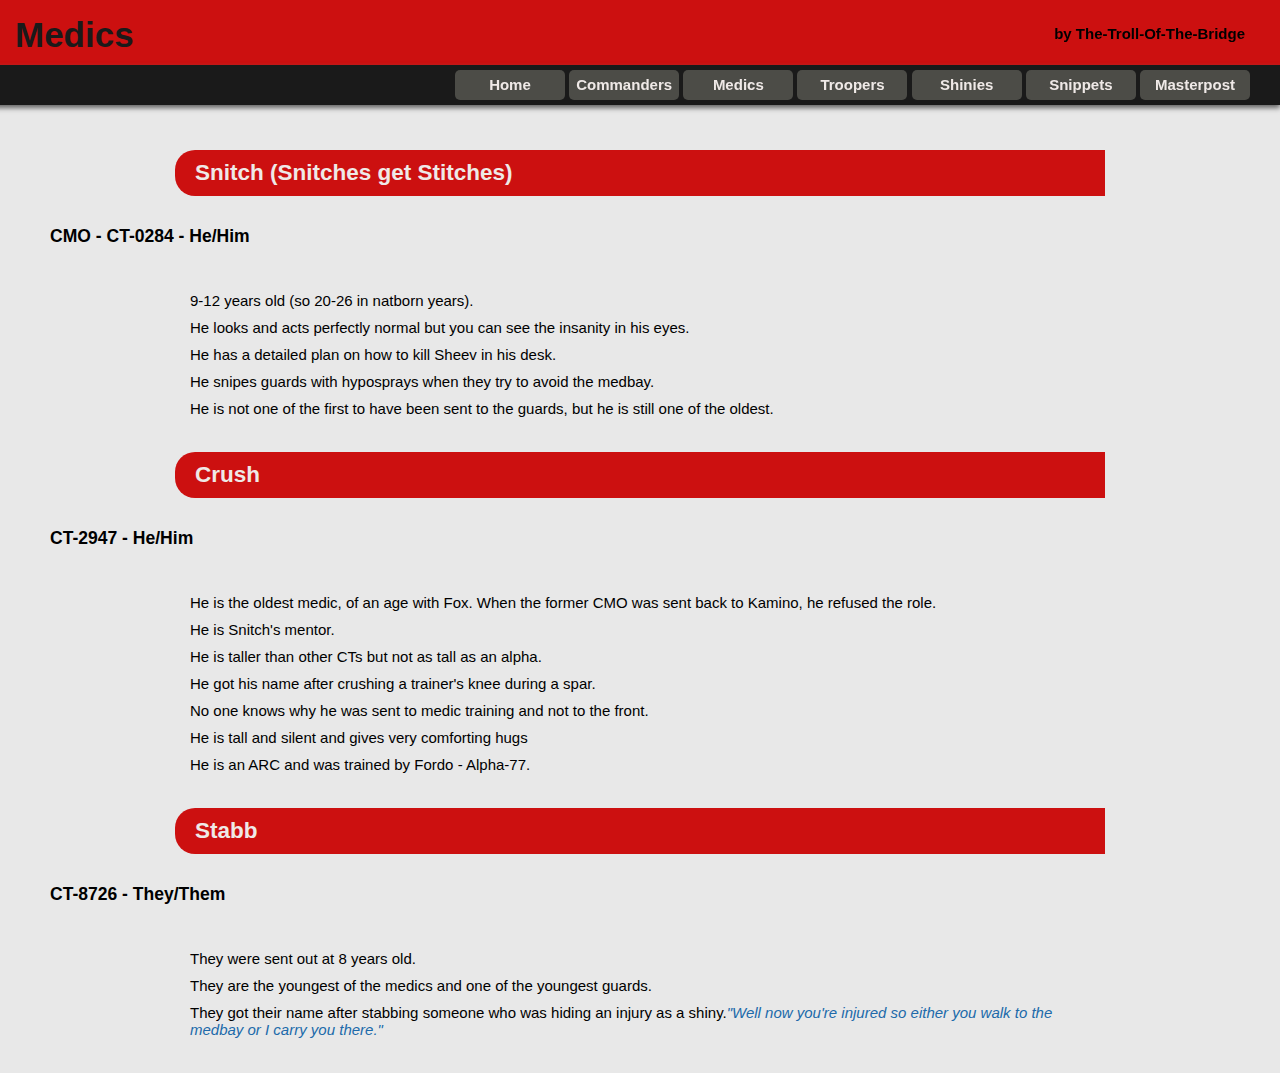
<file: exo1_page1.html>
<!DOCTYPE html>
<html>
	<head>
		<title>Coruscant Guard</title>
		<meta charset="utf-8">
		<link rel="stylesheet" type="text/css" href="exo1_styles2.css"/>
	</head>
	<body>
		<ul class="menu">
		<li><a href="index.html">Home</a></li>
		<li><a href="exo1_page5.html">Commanders</a></li>
		<li><a href="exo1_page1.html">Medics</a></li>
		<li><a href="exo1_page2.html.bak">Troopers</a></li>
		<li><a href="exo1_page3.html">Shinies</a></li>
		<li><a href="exo1_page6.html">Snippets</a></li>
		<li><a href="exo1_page4.html.bak">Masterpost</a></li>
		</ul>
	<h1>Medics</h1>
	<h2>Snitch (Snitches get Stitches)</h2>
	<h3>CMO - CT-0284 - He/Him</h3>
	<p>The-Troll-Of-The-Bridge</p>
	<p>9-12 years old (so 20-26 in natborn years).</p>
	<p>He looks and acts perfectly normal but you can see the insanity in his eyes. </p>
	<p>He has a detailed plan on how to kill Sheev in his desk.</p>
	<p>He snipes guards with hyposprays when they try to avoid the medbay.</p>
	<p>He is not one of the first to have been sent to the guards, but he is still one of the oldest.</p>
	
	<h2 class="">Crush</h2>
	<h3 class="">CT-2947 - He/Him</h3>
<p>He is the oldest medic, of an age with Fox. When the former CMO was sent back to Kamino, he refused the role.
<p>He is Snitch's mentor.	<p>He is taller than other CTs but not as tall as an alpha.</p>
	<p>He got his name after crushing a trainer's knee during a spar.</p>
	<p>No one knows why he was sent to medic training and not to the front.</p>
	<p>He is tall and silent and gives very comforting hugs</p>
	<p>He is an ARC and was trained by Fordo - Alpha-77.</p>
	
	
	<h2>Stabb</h2>
	<h3>CT-8726 - They/Them</h3>
	<p>They were sent out at 8 years old.</p>
	<p>They are the youngest of the medics and one of the youngest guards.</p>
	<p>They got their name after stabbing someone who was hiding an injury as a shiny.<em>"Well now you're injured so either you walk to the medbay or I carry you there."</em></p>
	<p></p>
	<p></p>
	<p></p>
	
</body></html>
</file>
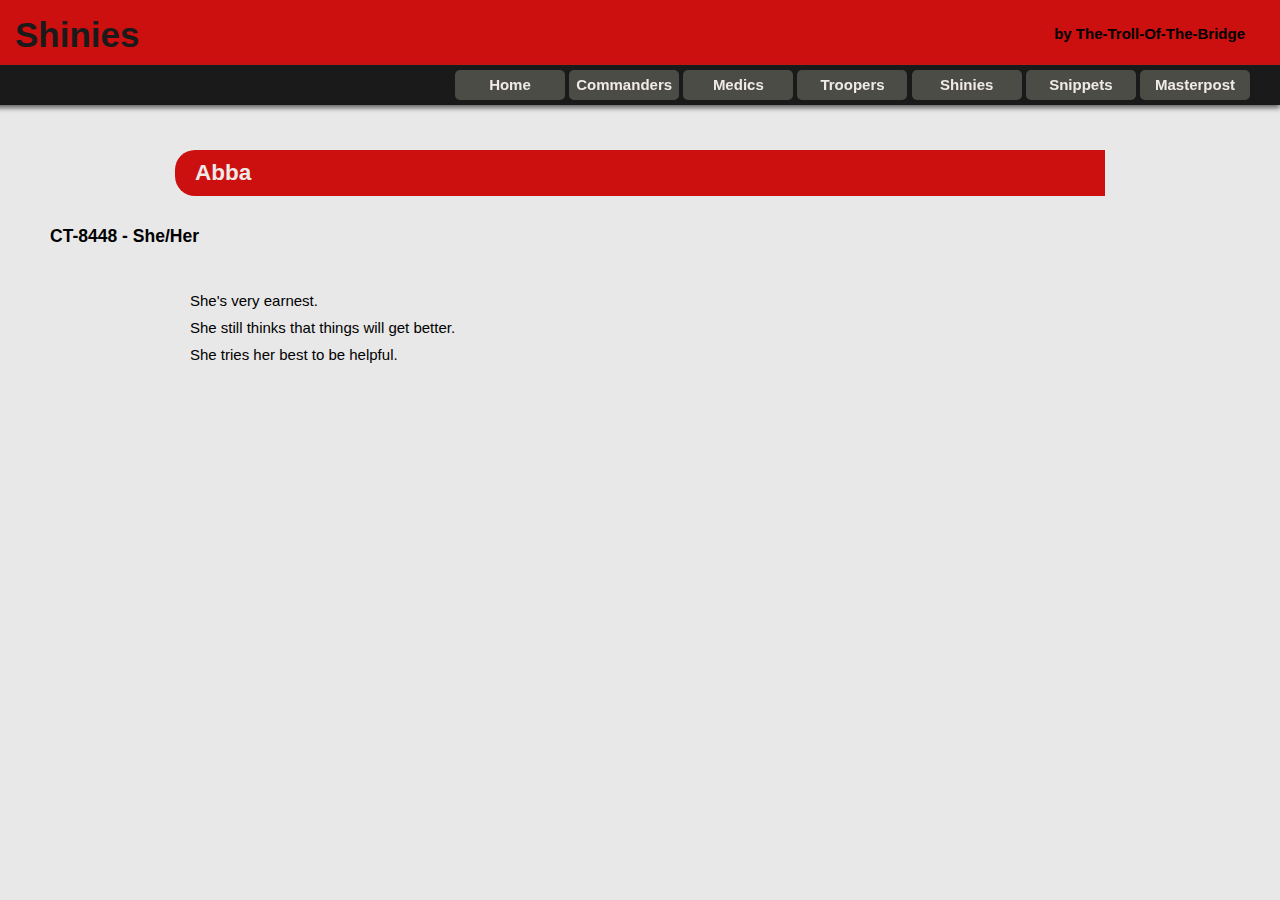
<file: exo1_page3.html>
<!DOCTYPE html>
<html>
	<head>
		<title>Coruscant Guard</title>
		<meta charset="utf-8">
		<link rel="stylesheet" type="text/css" href="exo1_styles2.css"/>
	</head>
	<body>
		<ul class="menu">
		<li><a href="index.html">Home</a></li>
		<li><a href="exo1_page5.html">Commanders</a></li>
		<li><a href="exo1_page1.html">Medics</a></li>
		<li><a href="exo1_page2.html.bak">Troopers</a></li>
		<li><a href="exo1_page3.html">Shinies</a></li>
		<li><a href="exo1_page6.html">Snippets</a></li>
		<li><a href="exo1_page4.html.bak">Masterpost</a></li>
		</ul>
	<h1>Shinies</h1>
	<p>The-Troll-Of-The-Bridge</p>
	<h2>Abba</h2>
	<h3>CT-8448 - She/Her</h3>
	<p>She's very earnest.</p>
	<p>She still thinks that things will get better.</p>
	<p>She tries her best to be helpful.</p>
	<p></p>
	<p></p>
	<p></p>
	</body>
	</html>
</file>
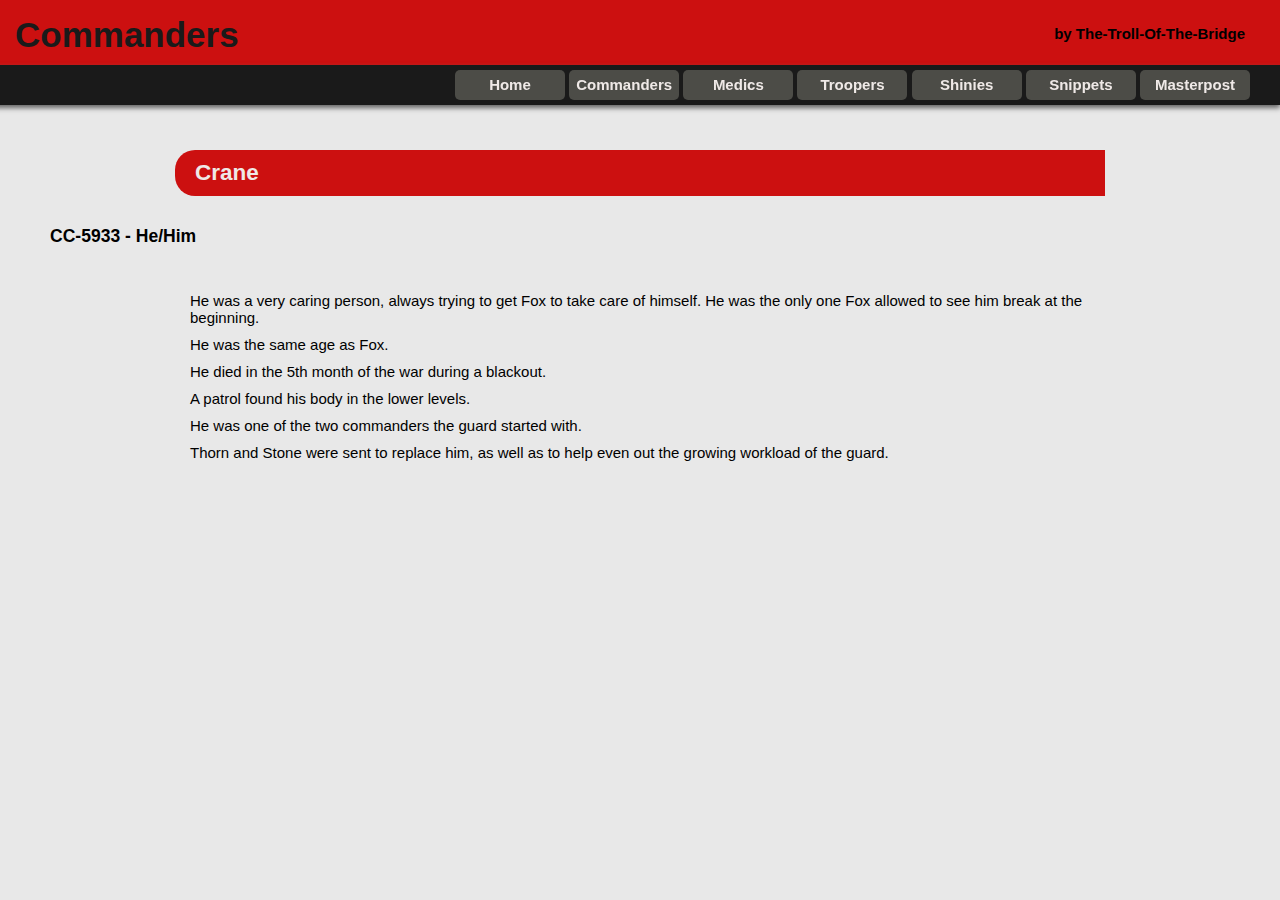
<file: exo1_page5.html>
<!DOCTYPE html>
<html>
	<head>
		<title>Coruscant Guard</title>
		<meta charset="utf-8">
		<link rel="stylesheet" type="text/css" href="exo1_styles2.css"/>
	</head>
	<body>
		<ul class="menu">
		<li><a href="index.html">Home</a></li>
		<li><a href="exo1_page5.html">Commanders</a></li>
		<li><a href="exo1_page1.html">Medics</a></li>
		<li><a href="exo1_page2.html.bak">Troopers</a></li>
		<li><a href="exo1_page3.html">Shinies</a></li>
		<li><a href="exo1_page6.html">Snippets</a></li>
		<li><a href="exo1_page4.html.bak">Masterpost</a></li>
		</ul>
	<h1>Commanders</h1>
	<p>The-Troll-Of-The-Bridge</p>
	<h2>Crane</h2>
	<h3>CC-5933 - He/Him</h3>
	<p>He was a very caring person, always trying to get Fox to take care of himself. He was the only one Fox allowed to see him break at the beginning.</p>
	<p>He was the same age as Fox.</p>
	<p>He died in the 5th month of the war during a blackout.</p>
	<p>A patrol found his body in the lower levels.</p>
	<p>He was one of the two commanders the guard started with.</p>
	<p>Thorn and Stone were sent to replace him, as well as to help even out the growing workload of the guard.</p>
	<p></p>
	<p></p>
	</body>
	</html>
</file>
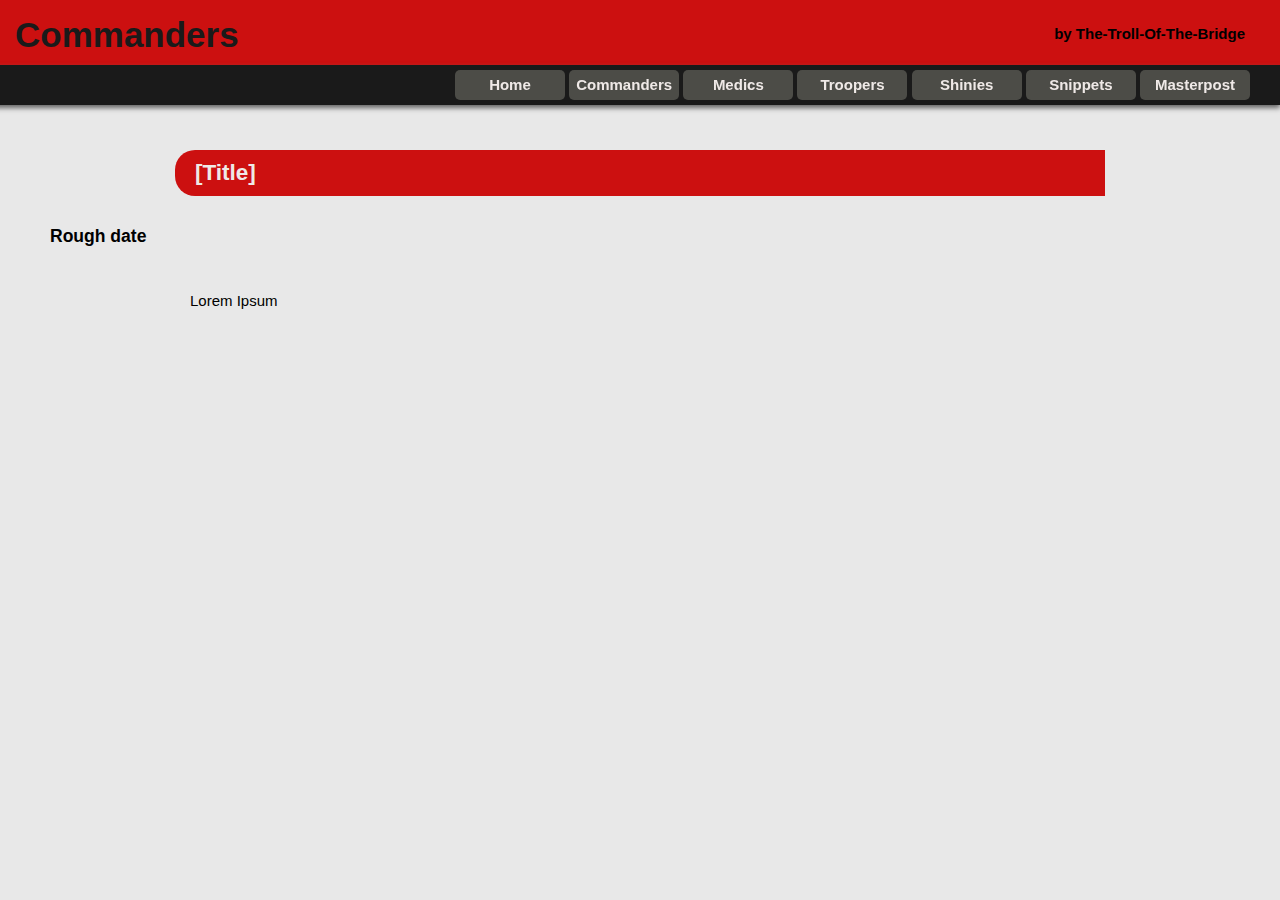
<file: exo1_page6.html>
<!DOCTYPE html>
<html>
	<head>
		<title>Coruscant Guard</title>
		<meta charset="utf-8">
		<link rel="stylesheet" type="text/css" href="exo1_styles2.css"/>
	</head>
	<body>
		<ul class="menu">
		<li><a href="index.html">Home</a></li>
		<li><a href="exo1_page5.html">Commanders</a></li>
		<li><a href="exo1_page1.html">Medics</a></li>
		<li><a href="exo1_page2.html.bak">Troopers</a></li>
		<li><a href="exo1_page3.html">Shinies</a></li>
		<li><a href="exo1_page6.html">Snippets</a></li>
		<li><a href="exo1_page4.html.bak">Masterpost</a></li>
		</ul>
	<h1>Commanders</h1>
	<p>The-Troll-Of-The-Bridge</p>
	<h2>[Title]</h2>
	<h3>Rough date</h3>
	<p>Lorem Ipsum</p>
	<p></p>
	<p></p>
	<p></p>
	<p></p>
	<p></p>
	</body>
	</html>
</file>
<file: exo1_styles2.css>
/* Paramètres par défaut pour l'ensemble de la page */

body {
	background-color: #e8e8e8 ;
	font-family: Arial;
	font-size: 15px;
	margin:150px 0px 0px 0px;
}


/* Premier paragraphe du document : cela correspond à votre nom */
p:first-of-type {
	text-align:center ;
	font-weight: bold ;
	font-size: 15px ;
	position: fixed ; 
	top: 20px ;
	right: 30px ;
	
}
p:first-of-type:before {
	content: 'by ' ;
}
/* Modification des balises de mise en valeur */
strong {
	color: #cc1010 ;
}
em {
	color: #206aaa;
}
p, h2, ul, ol  {
	max-width: 900px;
	margin: 0 auto ;	
}
/* Paragraphe par défaut */
p{
	padding:5px;
}
/* Titres de niveau 1 */
h1 {
	position: fixed;
	top: 0px;
	color: #1a1a1a;
	width: 100%;
	padding: 15px;
	background-color: #cc1010;
	height: 40px;
	font-size: 35px;
	margin:0px 0px 60px 0px;
}
/* Titres de niveau 2 */
h2 {
	color: #efe9e7;
	background-color: #cc1010 ;
	padding: 10px 10px 10px 20px;
	margin-bottom: 30px;
	margin-top: 30px;
	border-radius: 20px 0px 0px 20px ;
	animation-name: intro;
    animation-duration: 3s;
}
/* Titres de niveau 3 */
h3 {
	font-size: 18px
	color: #cc1010;
	padding: 0px 10px 10px 20px;
	margin-bottom: 30px;
	margin-top: 30px;
	margin-left: 30px;
	
}

@keyframes intro {
    from {background-color: #fff;color:#fff}
    to {background-color: #cc1010 ;color: #efe9e7;}
}
p a {
	border: #cc1010  1px solid ;
	padding: 8px 20px 8px 20px ; 
	color: 	#cc1010;
	border-radius: 5px;
   	text-decoration: none ;
	-webkit-transition-duration: 2s ; 
   	-webkit-transition-property : background-color color ;
   	transition-duration: 2s ; 
   	transition-property : background-color color ;
}
p a:hover {
	background-color: #4c4c47 ;
	color: #fff ;
}
/* Images du site */
img  {
	height: 220px;
	border: 20px solid #222;
	background-color: #fff;
	display: block;
	margin: 30px auto ;
	-moz-box-shadow: 0px 0px 5px 2px #656565;
	-webkit-box-shadow: 0px 0px 5px 2px #656565;
	-o-box-shadow: 0px 0px 5px 2px #656565;
	box-shadow: 0px 0px 5px 2px #656565;
	filter:progid:DXImageTransform.Microsoft.Shadow(color=#656565, Direction=NaN, Strength=5);
}

/* Mise en forme du menu */ 
.menu {
	position: fixed;
	z-index: 100 ;
	right: 0px;
	top: 65px;
	height: 30px;
	width: 100%;
	max-width: 100%;
	margin: 0 ;
	background-color: #1a1a1a;
	text-align: right;
	padding: 5px 30px;
	-moz-box-shadow: 0px 3px 5px 0px #656565;
	-webkit-box-shadow: 0px 3px 5px 0px #656565;
	-o-box-shadow: 0px 3px 5px 0px #656565;
	box-shadow: 0px 3px 5px 0px #656565;
	filter:progid:DXImageTransform.Microsoft.Shadow(color=#656565, Direction=180, Strength=5);
}
.menu li {
	display: inline-block;
}
/* Liens du menu */	
.menu a {
	width:100px;
	height: 20px;
	line-height: 20px;
	text-align:center;
	display: block;
	padding:5px;
	color: #efe9e7;
	background-color: #4c4c47 ;
	font-weight: bold;
	text-decoration:none;
	border-radius: 5px;
	-webkit-transition: background-color 1s; /* Safari */
   	transition: background-color 2s;
   	border-width: 0px;
}
/* Liens du menu au survol de la souris */
.menu a:hover {
	background-color: #cc1010;
}
</file>
